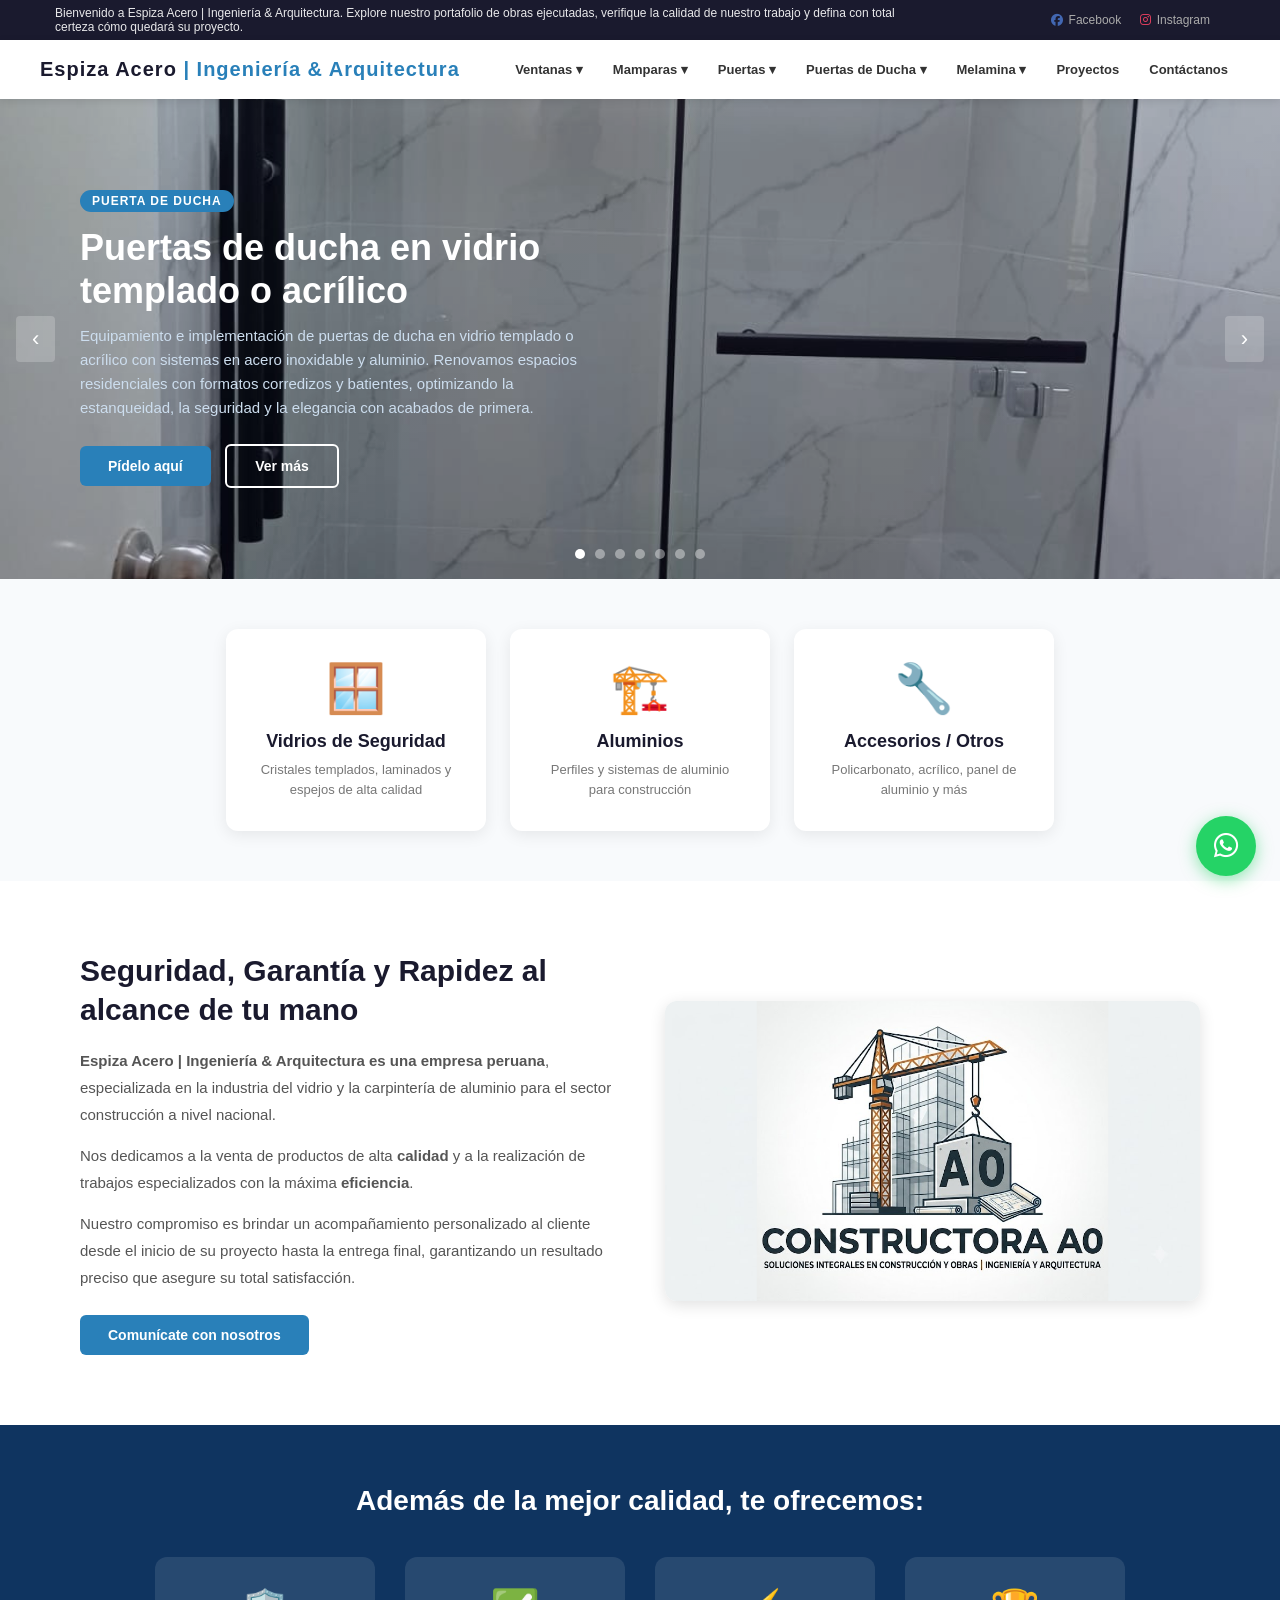
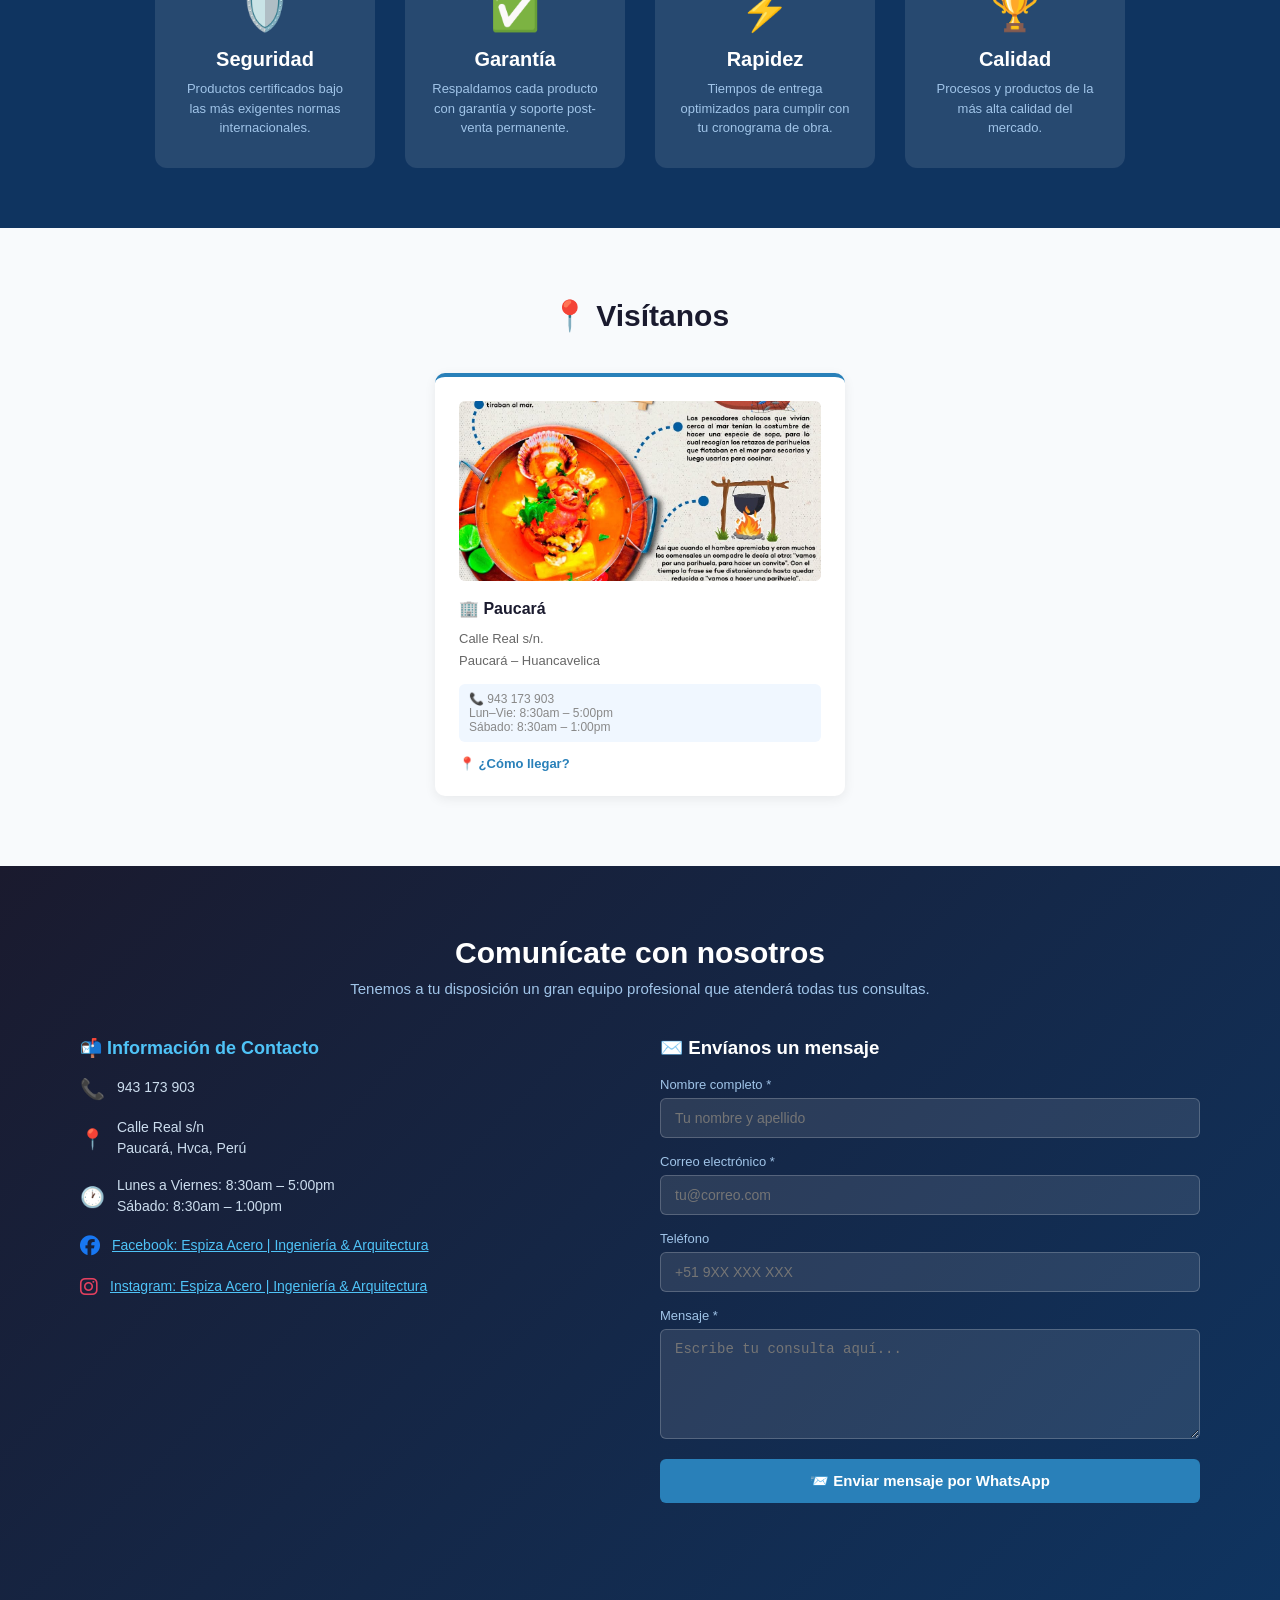
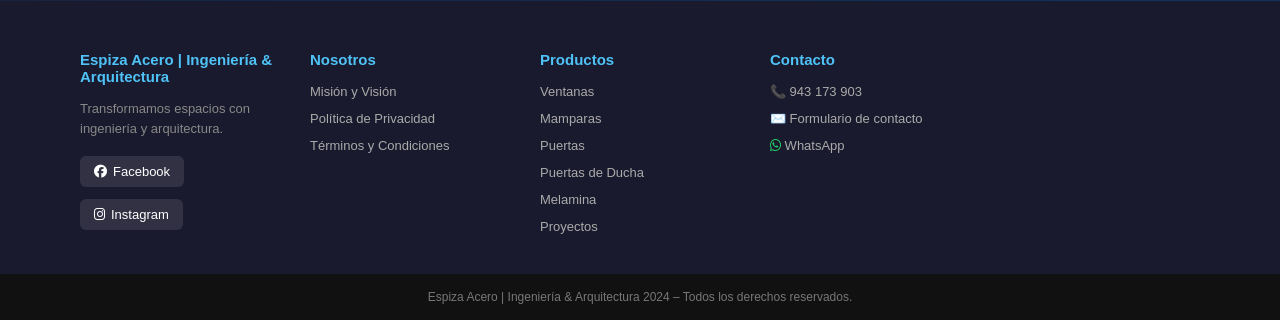
<file: index.html>
<!DOCTYPE html>
<html lang="es">
<head>
  <meta charset="UTF-8">
  <meta name="viewport" content="width=device-width, initial-scale=1.0">
  <title>Espiza Acero | Ingeniería & Arquitectura</title>
  <link rel="stylesheet" href="style.css">
  <link rel="stylesheet" href="https://cdnjs.cloudflare.com/ajax/libs/font-awesome/6.4.0/css/all.min.css">
</head>
<body>

<div class="topbar" id="topbar"></div>
<nav id="nav"></nav>

<!-- SLIDER -->
<div class="slider">
  <button class="arrow arrow-left" id="slidePrev" aria-label="Anterior">&#8249;</button>
  <button class="arrow arrow-right" id="slideNext" aria-label="Siguiente">&#8250;</button>
  <div class="slides" id="slides"></div>
  <div class="slider-btns" id="slideDots"></div>
</div>

<!-- CATEGORÍAS -->
<div class="categorias" id="categorias"></div>

<!-- SOBRE NOSOTROS -->
<section class="sobre">
  <div class="sobre-texto" id="sobreTexto"></div>
  <div class="sobre-imagen" id="sobreImagen"></div>
</section>

<!-- VALORES -->
<div class="valores">
  <h2 id="valoresTitulo"></h2>
  <div class="valores-grid" id="valores"></div>
</div>

<!-- SEDES -->
<div class="sedes" id="sedes">
  <h2 id="sedesTitulo"></h2>
  <div class="sedes-grid" id="sedesGrid"></div>
</div>

<!-- CONTACTO -->
<div id="contacto">
  <h2 id="contactoTitulo"></h2>
  <p class="sub" id="contactoSub"></p>
  <div class="contacto-grid">
    <div class="contacto-info" id="contactoInfo"></div>
    <div class="contacto-form" id="formContacto">
      <h3>✉️ Envíanos un mensaje</h3><br>
      <div class="form-group"><label for="fNombre">Nombre completo *</label><input id="fNombre" type="text" placeholder="Tu nombre y apellido"></div>
      <div class="form-group"><label for="fCorreo">Correo electrónico *</label><input id="fCorreo" type="email" placeholder="tu@correo.com"></div>
      <div class="form-group"><label for="fTel">Teléfono</label><input id="fTel" type="tel" placeholder="+51 9XX XXX XXX"></div>
      <div class="form-group"><label for="fMensaje">Mensaje *</label><textarea id="fMensaje" placeholder="Escribe tu consulta aquí..."></textarea></div>
      <button class="btn-send" id="enviar">📨 Enviar mensaje por WhatsApp</button>
      <p id="formAviso" class="form-aviso"></p>
    </div>
  </div>
</div>

<footer id="footer"></footer>
<div class="footer-bottom" id="footer-bottom"></div>
<div class="whatsapp-widget" id="whatsapp"></div>
<button class="scroll-top" id="scrollTop" aria-label="Subir">↑</button>

<script src="js/site.js"></script>
<script src="js/menu-movil.js"></script>
<script>
  const E = window.Espiza;

  Promise.all([E.iniciar('inicio'), E.cargar('data/inicio.json')]).then(([s, d]) => {

    /* ── Barra Superior: Integra tu mensaje en la franja negra ── */
    const topbar = document.getElementById('topbar');
    if (topbar) {
      const contenidoOriginal = topbar.innerHTML;
      topbar.innerHTML = `
        <div style="display: flex; justify-content: space-between; align-items: center; width: 100%; padding: 0 15px; flex-wrap: wrap; gap: 10px;">
          <span style="font-size: 12px; color: #ffffff; opacity: 0.9; max-width: 75%;">
            Bienvenido a Espiza Acero | Ingeniería & Arquitectura. Explore nuestro portafolio de obras ejecutadas, verifique la calidad de nuestro trabajo y defina con total certeza cómo quedará su proyecto.
          </span>
          <div>${contenidoOriginal}</div>
        </div>
      `;
    }

    /* ── Slider ── */
    const slides = document.getElementById('slides');
    const dots = document.getElementById('slideDots');
    slides.innerHTML = d.slides.map((x, i) => `
      <div class="slide tema-${E.esc(x.tema || 'azul')}">
        <div class="slide-bg" style="background-image:url('${E.esc(E.ruta(x.imagen))}')"></div>
        <div class="slide-content">
          ${x.etiqueta ? `<span class="slide-badge">${E.esc(x.etiqueta)}</span>` : ''}
          <h2>${E.esc(x.titulo)}</h2>
          <p>${E.esc(x.texto)}</p>
          ${x.boton ? `<a href="${E.esc(x.boton_enlace || '#contacto')}" class="btn">${E.esc(x.boton)}</a>` : ''}
          ${x.boton2 ? `<a href="${E.esc(x.boton2_enlace || '#')}" class="btn btn-outline">${E.esc(x.boton2)}</a>` : ''}
        </div>
      </div>`).join('');
    dots.innerHTML = d.slides.map((_, i) => `<button class="dot${i ? '' : ' active'}" aria-label="Diapositiva ${i + 1}"></button>`).join('');

    let actual = 0, timer;
    const total = d.slides.length;
    const puntos = dots.querySelectorAll('.dot');
    function ir(n) {
      actual = (n + total) % total;
      slides.style.transform = `translateX(-${actual * 100}%)`;
      puntos.forEach((p, i) => p.classList.toggle('active', i === actual));
    }
    function reiniciar() { clearInterval(timer); if (total > 1) timer = setInterval(() => ir(actual + 1), 5000); }
    puntos.forEach((p, i) => p.addEventListener('click', () => { ir(i); reiniciar(); }));
    document.getElementById('slidePrev').addEventListener('click', () => { ir(actual - 1); reiniciar(); });
    document.getElementById('slideNext').addEventListener('click', () => { ir(actual + 1); reiniciar(); });
    reiniciar();

    /* ── Categorías ── */
    document.getElementById('categorias').innerHTML = d.categorias.map((c) => `
      <a href="${E.esc(c.enlace || '#')}" class="cat-card">
        <div class="cat-icon">${E.esc(c.emoji)}</div>
        <h3>${E.esc(c.titulo)}</h3>
        <p>${E.esc(c.texto)}</p>
      </a>`).join('');

    /* ── Sobre nosotros ── */
    document.getElementById('sobreTexto').innerHTML = `
      <h2>${E.esc(d.sobre.titulo)}</h2>
      ${d.sobre.parrafos.map((p) => `<p>${E.fmt(p)}</p>`).join('')}
      ${d.sobre.boton ? `<a href="#contacto" class="btn" style="margin-top:10px;">${E.esc(d.sobre.boton)}</a>` : ''}`;
    const foto = E.img(d.sobre.imagen, s.nombre, 'sobre-foto');
    document.getElementById('sobreImagen').appendChild(foto);

    /* ── Valores ── */
    document.getElementById('valoresTitulo').textContent = d.valores_titulo;
    document.getElementById('valores').innerHTML = d.valores.map((v) => `
      <div class="valor"><div class="valor-icon">${E.esc(v.emoji)}</div><h3>${E.esc(v.titulo)}</h3><p>${E.esc(v.texto)}</p></div>`).join('');

    /* ── Sedes ── */
    document.getElementById('sedesTitulo').textContent = d.sedes_titulo;
    const grid = document.getElementById('sedesGrid');
    d.sedes.forEach((x) => {
      const card = document.createElement('div');
      card.className = 'sede-card';
      const f = E.img(x.foto, x.nombre, 'sede-foto');
      card.appendChild(f);
      card.insertAdjacentHTML('beforeend', `
        <h3>${E.esc(x.nombre)}</h3>
        <p>${E.fmt(x.direccion)}</p>
        <div class="horario">${E.fmt(x.detalle)}</div>
        ${x.mapa ? `<a href="${E.esc(x.mapa)}" target="_blank" rel="noopener">📍 ¿Cómo llegar?</a>` : ''}`);
      grid.appendChild(card);
    });

    /* ── Contacto ── */
    document.getElementById('contactoTitulo').textContent = d.contacto_titulo;
    document.getElementById('contactoSub').textContent = d.contacto_subtitulo;
    document.getElementById('contactoInfo').innerHTML = `
      <h3>📬 Información de Contacto</h3>
      <div class="info-item"><span class="info-icon">📞</span><p>${E.esc(s.telefono)}</p></div>
      <div class="info-item"><span class="info-icon">📍</span><p>${E.fmt(s.direccion)}</p></div>
      <div class="info-item"><span class="info-icon">🕐</span><p>${E.fmt(s.horario)}</p></div>
      <div class="info-item"><span class="info-icon"><i class="fab fa-facebook" style="color:#1877f2;"></i></span>
        <p><a href="${E.esc(s.facebook)}" style="color:#4fc3f7;" target="_blank" rel="noopener">Facebook: ${E.esc(s.nombre)} | ${E.esc(s.subtitulo)}</a></p></div>
      <div class="info-item"><span class="info-icon"><i class="fab fa-instagram" style="color:#E4405F;"></i></span>
        <p><a href="${E.esc(s.instagram)}" style="color:#4fc3f7;" target="_blank" rel="noopener">Instagram: ${E.esc(s.nombre)} | ${E.esc(s.subtitulo)}</a></p></div>`;

    // El formulario abre WhatsApp con el mensaje ya escrito
    document.getElementById('enviar').addEventListener('click', () => {
      const v = (id) => document.getElementById(id).value.trim();
      const aviso = document.getElementById('formAviso');
      if (!v('fNombre') || !v('fCorreo') || !v('fMensaje')) {
        aviso.textContent = 'Completa tu nombre, correo y mensaje.';
        return;
      }
      aviso.textContent = '';
      const texto = `Hola, soy ${v('fNombre')}.\n${v('fMensaje')}\n\nCorreo: ${v('fCorreo')}` + (v('fTel') ? `\nTeléfono: ${v('fTel')}` : '');
      window.open(E.wa(texto), '_blank', 'noopener');
    });

    /* ── Si la dirección trae #algo, ir ahí cuando ya cargó todo ── */
    if (location.hash) {
      const irAlDestino = () => {
        try {
          const destino = document.querySelector(location.hash);
          if (destino) destino.scrollIntoView();
        } catch (e) {}
      };
      setTimeout(irAlDestino, 150);
      setTimeout(irAlDestino, 700);
    }
  }).catch((e) => {
    console.error(e);
    document.getElementById('slides').innerHTML = '<div class="aviso-error">No se pudo cargar el contenido. Abre la web desde un servidor (no con doble clic en el archivo).</div>';
  });

</script>
</body>
</html>
</file>
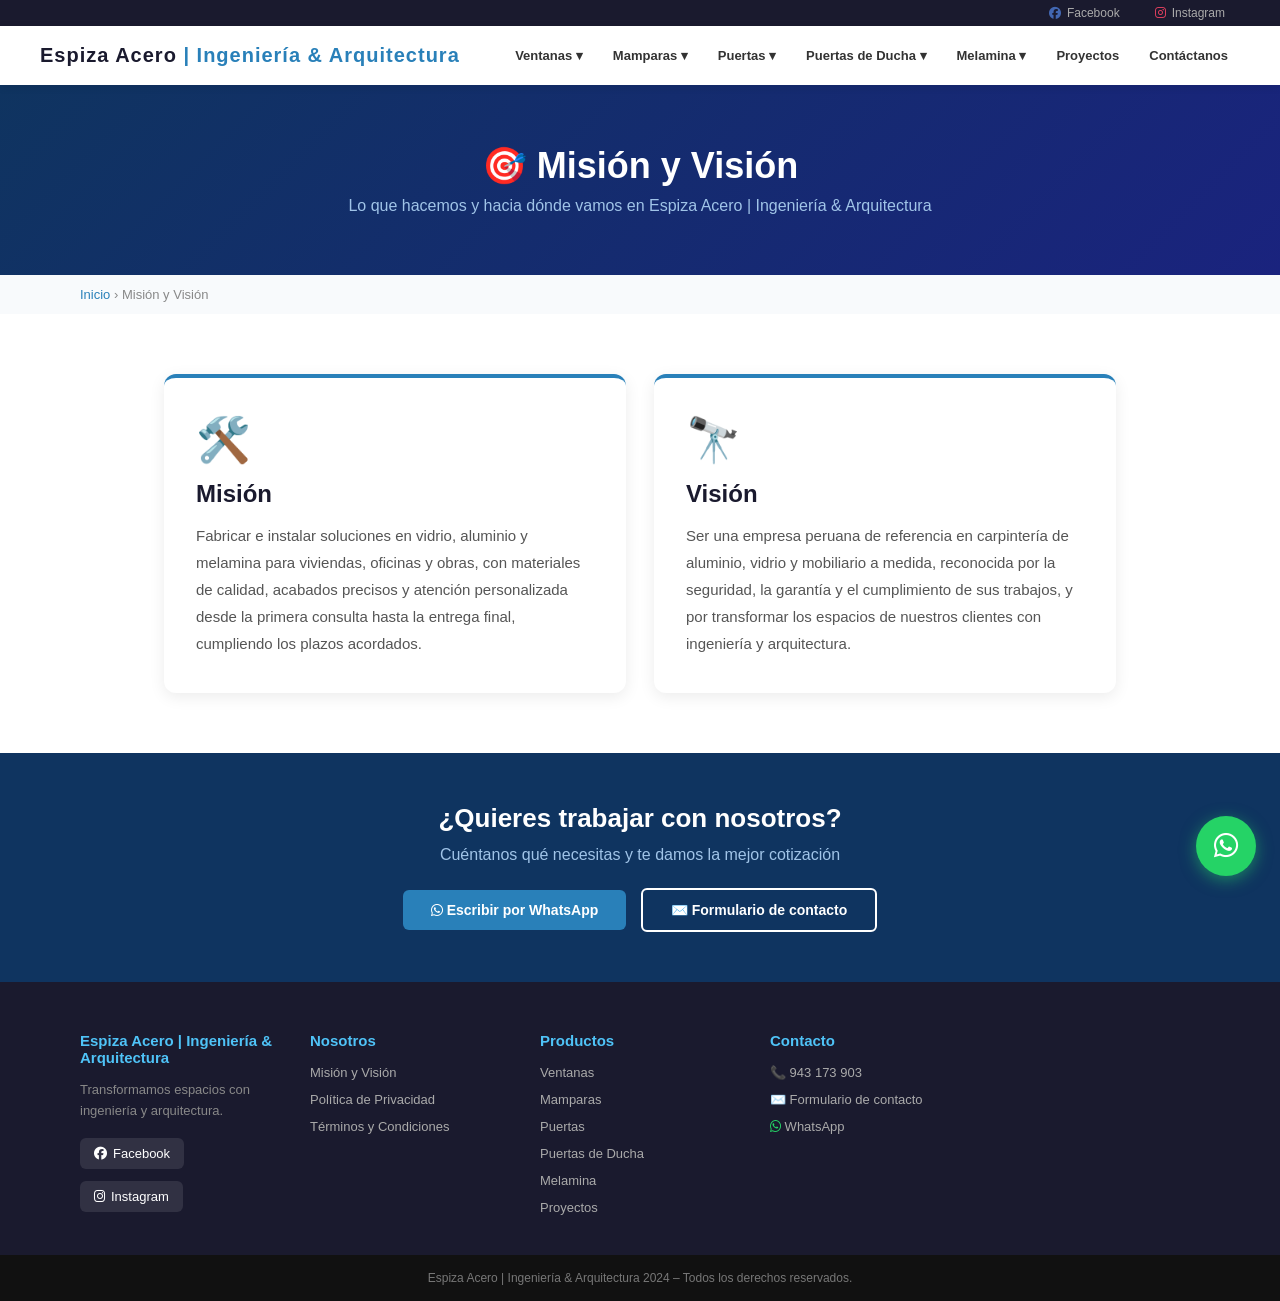
<file: mision-vision.html>
<!DOCTYPE html>
<html lang="es">
<head>
  <meta charset="UTF-8">
  <meta name="viewport" content="width=device-width, initial-scale=1.0">
  <title>Misión y Visión | Espiza Acero</title>
  <link rel="stylesheet" href="style.css">
  <link rel="stylesheet" href="https://cdnjs.cloudflare.com/ajax/libs/font-awesome/6.4.0/css/all.min.css">
  <style>
    /* Estilos propios de esta página (no tocan style.css) */
    .mv-section { max-width: 1000px; margin: 0 auto; padding: 60px 24px; }
    .mv-grid { display: flex; gap: 28px; flex-wrap: wrap; }
    .mv-card {
      flex: 1; min-width: 280px;
      background: #fff; border-radius: 12px;
      padding: 36px 32px;
      box-shadow: 0 4px 16px rgba(0,0,0,0.08);
      border-top: 4px solid #2980b9;
    }
    .mv-icon { font-size: 44px; margin-bottom: 14px; }
    .mv-card h2 { font-size: 24px; color: #1a1a2e; margin-bottom: 14px; }
    .mv-card p { font-size: 15px; color: #555; line-height: 1.8; }
    @media (max-width: 768px) {
      .mv-section { padding: 36px 16px; }
      .mv-card { padding: 28px 22px; }
    }
  </style>
</head>
<body>

<div class="topbar" id="topbar"></div>
<nav id="nav"></nav>

<div id="contenido"></div>

<footer id="footer"></footer>
<div class="footer-bottom" id="footer-bottom"></div>
<div class="whatsapp-widget" id="whatsapp"></div>
<button class="scroll-top" id="scrollTop" aria-label="Subir">↑</button>

<script src="js/site.js"></script>
<script src="js/menu-movil.js"></script>
<script>
  /* ═══════════════════════════════════════════════
     TEXTOS (edítalos aquí cuando quieras)
     ═══════════════════════════════════════════════ */
  const MISION = 'Fabricar e instalar soluciones en vidrio, aluminio y melamina para viviendas, oficinas y obras, con materiales de calidad, acabados precisos y atención personalizada desde la primera consulta hasta la entrega final, cumpliendo los plazos acordados.';
  const VISION = 'Ser una empresa peruana de referencia en carpintería de aluminio, vidrio y mobiliario a medida, reconocida por la seguridad, la garantía y el cumplimiento de sus trabajos, y por transformar los espacios de nuestros clientes con ingeniería y arquitectura.';

  const E = window.Espiza;
  const cont = document.getElementById('contenido');

  E.iniciar('mision-vision').then((s) => {
    document.title = `Misión y Visión | ${s.nombre}`;

    cont.innerHTML = `
      <div class="producto-hero tema-azul">
        <h1>🎯 Misión y Visión</h1>
        <p>Lo que hacemos y hacia dónde vamos en ${E.esc(s.nombre)} | ${E.esc(s.subtitulo)}</p>
      </div>
      <div class="breadcrumb"><a href="index.html">Inicio</a> › Misión y Visión</div>

      <div class="mv-section">
        <div class="mv-grid">
          <div class="mv-card">
            <div class="mv-icon">🛠️</div>
            <h2>Misión</h2>
            <p>${E.fmt(MISION)}</p>
          </div>
          <div class="mv-card">
            <div class="mv-icon">🔭</div>
            <h2>Visión</h2>
            <p>${E.fmt(VISION)}</p>
          </div>
        </div>
      </div>

      <div class="cta-producto">
        <h2>¿Quieres trabajar con nosotros?</h2>
        <p>Cuéntanos qué necesitas y te damos la mejor cotización</p>
        <a href="${E.esc(E.wa(s.mensaje_inicial_whatsapp))}" class="btn" target="_blank" rel="noopener"><i class="fab fa-whatsapp"></i> Escribir por WhatsApp</a>
        <a href="index.html#contacto" class="btn btn-outline" style="margin-left:10px;">✉️ Formulario de contacto</a>
      </div>`;
  }).catch((e) => {
    console.error(e);
    E.errorPagina(cont, 'No se pudo cargar la página.');
  });
</script>
</body>
</html>
</file>
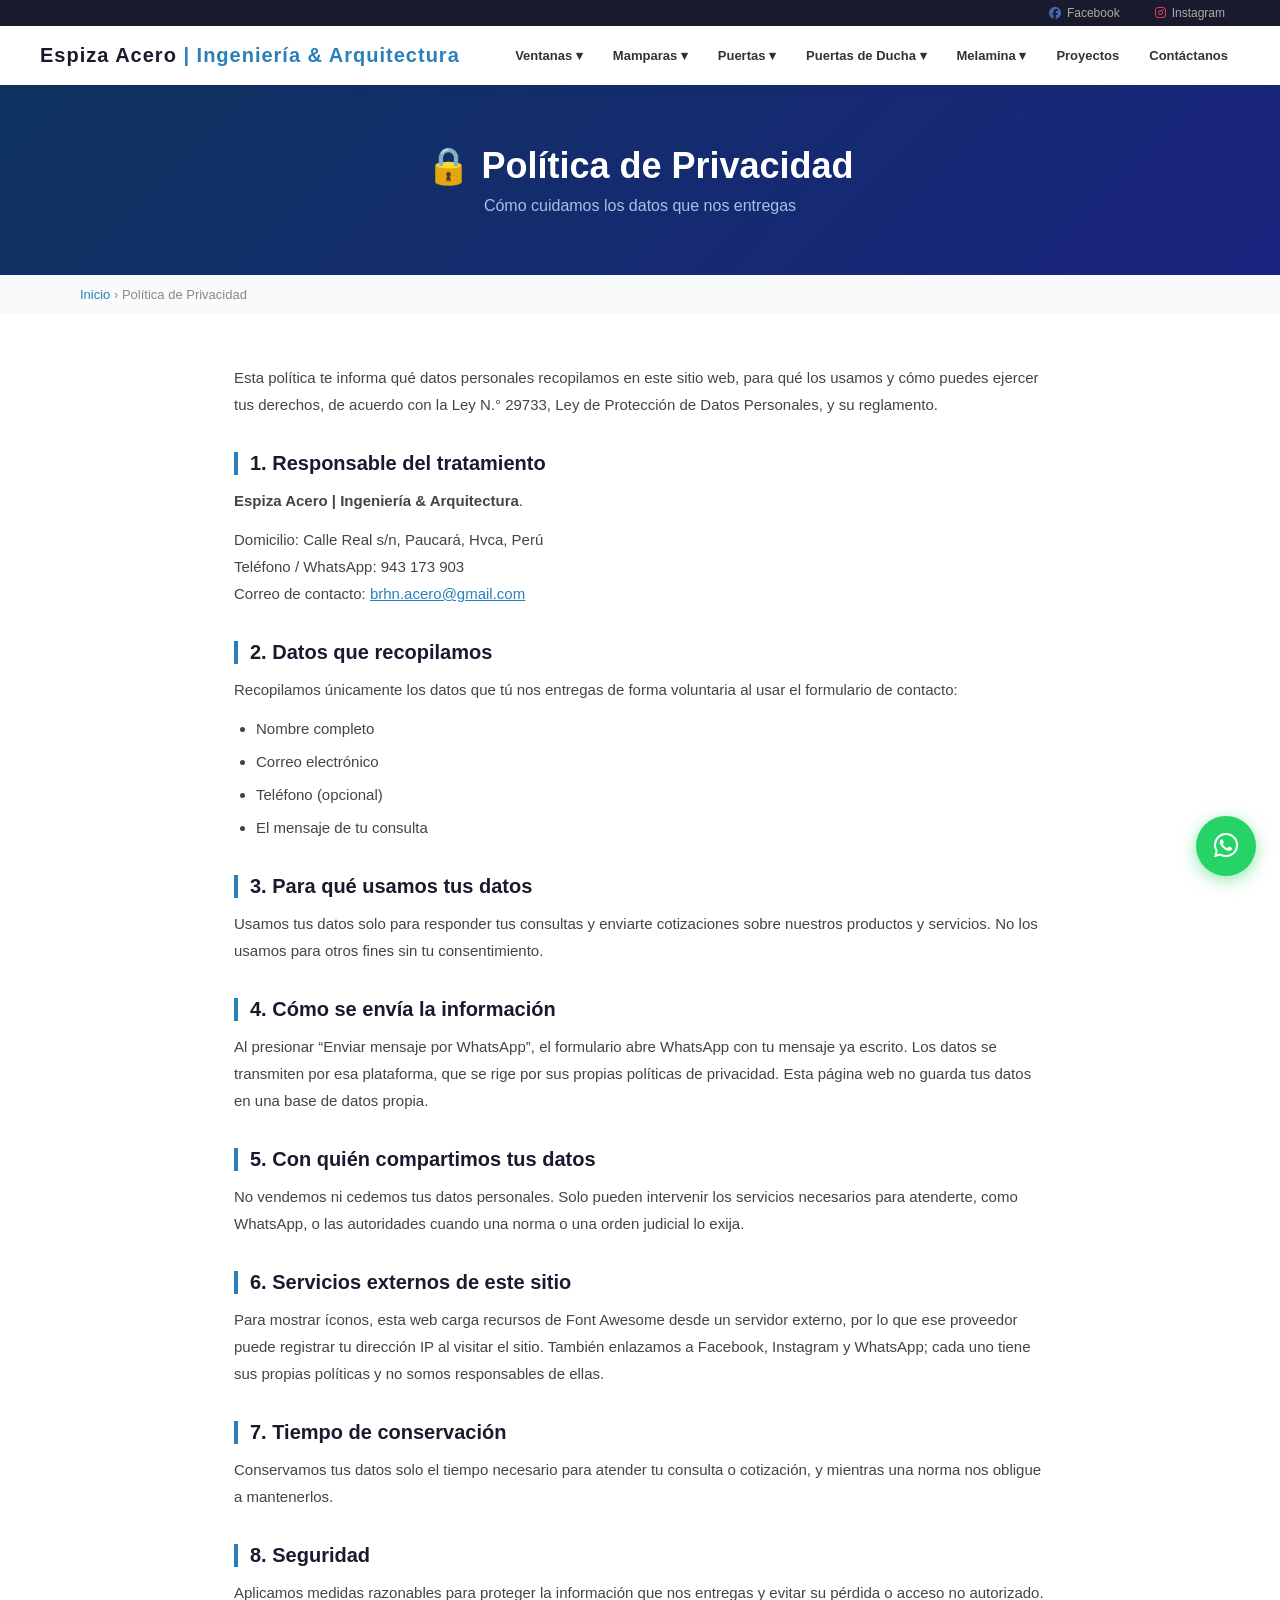
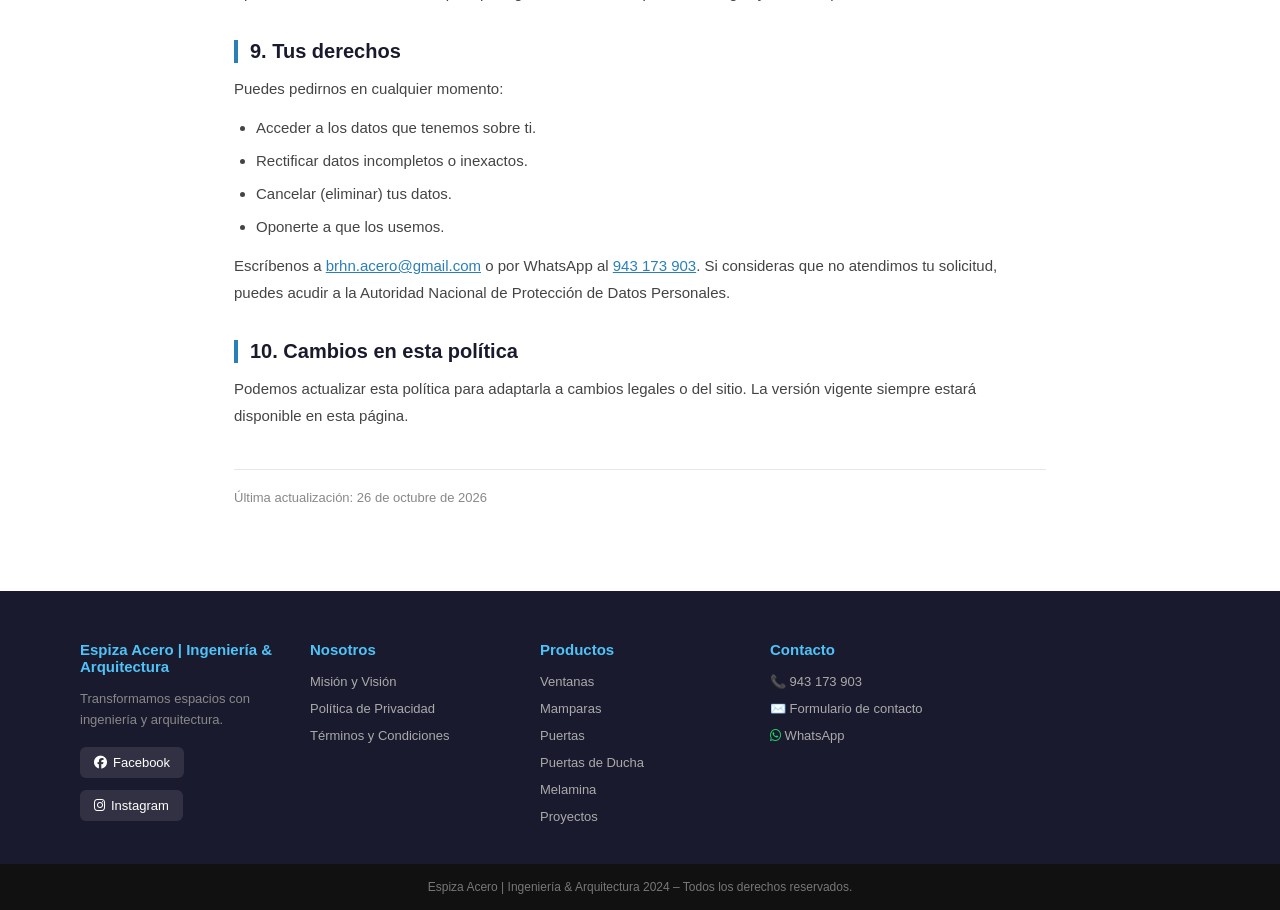
<file: privacidad.html>
<!DOCTYPE html>
<html lang="es">
<head>
  <meta charset="UTF-8">
  <meta name="viewport" content="width=device-width, initial-scale=1.0">
  <title>Política de Privacidad | Espiza Acero</title>
  <link rel="stylesheet" href="style.css">
  <link rel="stylesheet" href="https://cdnjs.cloudflare.com/ajax/libs/font-awesome/6.4.0/css/all.min.css">
  <style>
    /* Estilos propios de esta página (no tocan style.css) */
    .politica { max-width: 860px; margin: 0 auto; padding: 50px 24px 70px; color: #444; }
    .politica .intro { font-size: 15px; line-height: 1.8; margin-bottom: 30px; }
    .politica h2 {
      font-size: 20px; color: #1a1a2e; margin: 34px 0 12px;
      border-left: 4px solid #2980b9; padding-left: 12px;
    }
    .politica p, .politica li { font-size: 15px; line-height: 1.8; }
    .politica p { margin-bottom: 12px; }
    .politica ul { margin: 0 0 12px 22px; }
    .politica li { margin-bottom: 6px; }
    .politica a { color: #2980b9; }
    .politica .actualizado {
      margin-top: 40px; padding-top: 16px; border-top: 1px solid #e3e8ee;
      font-size: 13px; color: #888;
    }
    @media (max-width: 768px) {
      .politica { padding: 34px 18px 50px; }
      .politica h2 { font-size: 18px; }
    }
  </style>
</head>
<body>

<div class="topbar" id="topbar"></div>
<nav id="nav"></nav>

<div id="contenido"></div>

<footer id="footer"></footer>
<div class="footer-bottom" id="footer-bottom"></div>
<div class="whatsapp-widget" id="whatsapp"></div>
<button class="scroll-top" id="scrollTop" aria-label="Subir">↑</button>

<script src="js/site.js"></script>
<script src="js/menu-movil.js"></script>
<script>
  /* ═══════════════════════════════════════════════
     DATOS DE LA EMPRESA
     ═══════════════════════════════════════════════ */
  const RAZON_SOCIAL = '';   // Si lo dejas vacío se usa el nombre de la web. Cuando tengas el nombre legal, escríbelo aquí.
  const RUC          = '';   // Vacío = no se muestra. Cuando lo tengas, escríbelo aquí: '20123456789'
  const CORREO       = 'brhn.acero@gmail.com';
  const FECHA        = '26 de octubre de 2026';

  const E = window.Espiza;
  const cont = document.getElementById('contenido');
  const pend = (v) => v ? E.esc(v) : '<strong style="color:#c0392b;">[COMPLETAR]</strong>';
  const enlaceCorreo = (v) => v ? `<a href="mailto:${E.esc(v)}">${E.esc(v)}</a>` : pend(v);

  E.iniciar('privacidad').then((s) => {
    document.title = `Política de Privacidad | ${s.nombre}`;
    const nombreWeb = `${s.nombre} | ${s.subtitulo}`;
    const responsable = RAZON_SOCIAL
      ? `<strong>${E.esc(RAZON_SOCIAL)}</strong>, que opera bajo el nombre comercial <strong>${E.esc(nombreWeb)}</strong>`
      : `<strong>${E.esc(nombreWeb)}</strong>`;
    const datoRuc = RUC ? `, con RUC ${E.esc(RUC)}` : '';

    cont.innerHTML = `
      <div class="producto-hero tema-azul">
        <h1>🔒 Política de Privacidad</h1>
        <p>Cómo cuidamos los datos que nos entregas</p>
      </div>
      <div class="breadcrumb"><a href="index.html">Inicio</a> › Política de Privacidad</div>

      <div class="politica">
        <p class="intro">
          Esta política te informa qué datos personales recopilamos en este sitio web, para qué los usamos
          y cómo puedes ejercer tus derechos, de acuerdo con la Ley N.° 29733, Ley de Protección de Datos
          Personales, y su reglamento.
        </p>

        <h2>1. Responsable del tratamiento</h2>
        <p>
          ${responsable}${datoRuc}.
        </p>
        <p>
          Domicilio: ${E.fmt(s.direccion).replace(/<br>/g, ', ')}<br>
          Teléfono / WhatsApp: ${E.esc(s.telefono)}<br>
          Correo de contacto: ${enlaceCorreo(CORREO)}
        </p>

        <h2>2. Datos que recopilamos</h2>
        <p>Recopilamos únicamente los datos que tú nos entregas de forma voluntaria al usar el formulario de contacto:</p>
        <ul>
          <li>Nombre completo</li>
          <li>Correo electrónico</li>
          <li>Teléfono (opcional)</li>
          <li>El mensaje de tu consulta</li>
        </ul>

        <h2>3. Para qué usamos tus datos</h2>
        <p>Usamos tus datos solo para responder tus consultas y enviarte cotizaciones sobre nuestros productos y servicios. No los usamos para otros fines sin tu consentimiento.</p>

        <h2>4. Cómo se envía la información</h2>
        <p>
          Al presionar “Enviar mensaje por WhatsApp”, el formulario abre WhatsApp con tu mensaje ya escrito.
          Los datos se transmiten por esa plataforma, que se rige por sus propias políticas de privacidad.
          Esta página web no guarda tus datos en una base de datos propia.
        </p>

        <h2>5. Con quién compartimos tus datos</h2>
        <p>No vendemos ni cedemos tus datos personales. Solo pueden intervenir los servicios necesarios para atenderte, como WhatsApp, o las autoridades cuando una norma o una orden judicial lo exija.</p>

        <h2>6. Servicios externos de este sitio</h2>
        <p>
          Para mostrar íconos, esta web carga recursos de Font Awesome desde un servidor externo, por lo que
          ese proveedor puede registrar tu dirección IP al visitar el sitio. También enlazamos a Facebook,
          Instagram y WhatsApp; cada uno tiene sus propias políticas y no somos responsables de ellas.
        </p>

        <h2>7. Tiempo de conservación</h2>
        <p>Conservamos tus datos solo el tiempo necesario para atender tu consulta o cotización, y mientras una norma nos obligue a mantenerlos.</p>

        <h2>8. Seguridad</h2>
        <p>Aplicamos medidas razonables para proteger la información que nos entregas y evitar su pérdida o acceso no autorizado.</p>

        <h2>9. Tus derechos</h2>
        <p>Puedes pedirnos en cualquier momento:</p>
        <ul>
          <li>Acceder a los datos que tenemos sobre ti.</li>
          <li>Rectificar datos incompletos o inexactos.</li>
          <li>Cancelar (eliminar) tus datos.</li>
          <li>Oponerte a que los usemos.</li>
        </ul>
        <p>
          Escríbenos a ${enlaceCorreo(CORREO)} o por WhatsApp al
          <a href="${E.esc(E.wa('Hola, quiero ejercer mis derechos sobre mis datos personales'))}" target="_blank" rel="noopener">${E.esc(s.telefono)}</a>.
          Si consideras que no atendimos tu solicitud, puedes acudir a la Autoridad Nacional de Protección de Datos Personales.
        </p>

        <h2>10. Cambios en esta política</h2>
        <p>Podemos actualizar esta política para adaptarla a cambios legales o del sitio. La versión vigente siempre estará disponible en esta página.</p>

        <p class="actualizado">Última actualización: ${E.esc(FECHA)}</p>
      </div>`;
  }).catch((e) => {
    console.error(e);
    E.errorPagina(cont, 'No se pudo cargar la página.');
  });
</script>
</body>
</html>
</file>
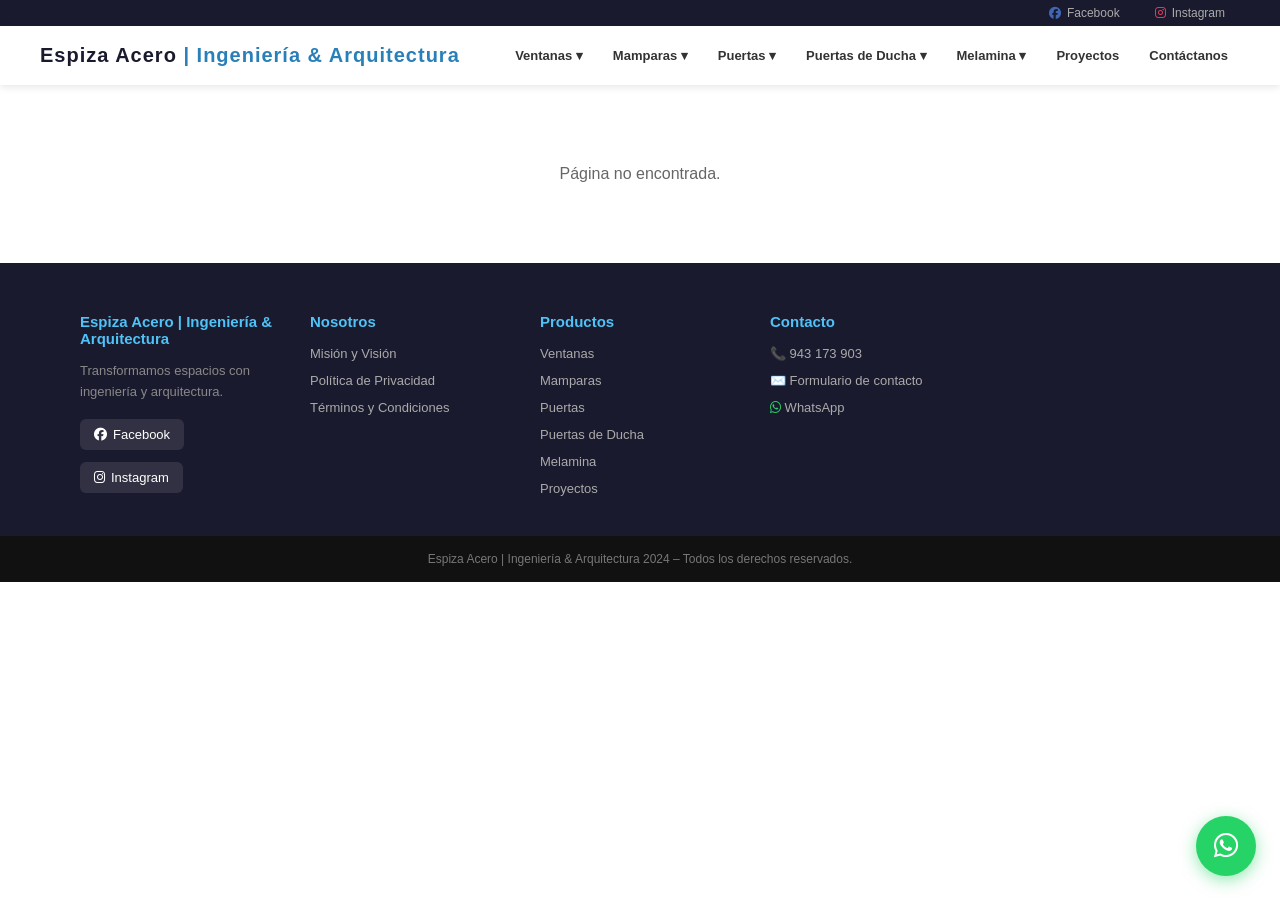
<file: producto.html>
<!DOCTYPE html>
<html lang="es">
<head>
  <meta charset="UTF-8">
  <meta name="viewport" content="width=device-width, initial-scale=1.0">
  <title>Productos | Espiza Acero</title>
  <link rel="stylesheet" href="style.css">
  <link rel="stylesheet" href="https://cdnjs.cloudflare.com/ajax/libs/font-awesome/6.4.0/css/all.min.css">
</head>
<body>

<div class="topbar" id="topbar"></div>
<nav id="nav"></nav>

<div id="contenido"></div>

<footer id="footer"></footer>
<div class="footer-bottom" id="footer-bottom"></div>
<div class="whatsapp-widget" id="whatsapp"></div>
<button class="scroll-top" id="scrollTop" aria-label="Subir">↑</button>

<script src="js/site.js"></script>
<script src="js/menu-movil.js"></script>
<script>
  const E = window.Espiza;
  const slug = new URLSearchParams(location.search).get('p') || '';
  const cont = document.getElementById('contenido');

  // Solo letras, números y guiones: evita rutas raras
  if (!/^[a-z0-9-]+$/i.test(slug)) {
    E.iniciar('').then(() => E.errorPagina(cont, 'Página no encontrada.'));
  } else {
    Promise.all([E.iniciar(slug), E.cargar('data/productos/' + slug + '.json')]).then(([s, d]) => {
      // Ubicar la página dentro del menú (para el camino de migas)
      let grupo = null, item = null;
      E.menu.menus.forEach((g) => g.items.forEach((i) => { if (i.pagina === slug) { grupo = g; item = i; } }));

      document.title = `${d.titulo} | ${s.nombre}`;
      const migas = grupo
        ? `<a href="index.html">Inicio</a> › ${E.esc(grupo.titulo)} › ${E.esc(item.nombre)}`
        : `<a href="index.html">Inicio</a> › ${E.esc(d.titulo)}`;

      cont.innerHTML = `
        <div class="producto-hero tema-${E.esc(d.tema || 'azul')}">
          <h1>${E.esc(d.emoji)} ${E.esc(d.titulo)}</h1>
          <p>${E.esc(d.frase)}</p>
        </div>
        <div class="breadcrumb">${migas}</div>
        <div class="galeria-section">
          <h2>📸 Galería</h2>
          <p class="subtitulo">Haz clic en cualquier imagen para ampliarla</p>
          <div class="galeria-grid" id="galeria"></div>
        </div>
        <div class="cta-producto">
          <h2>¿Te interesa este producto?</h2>
          <p>Contáctanos y te damos la mejor cotización</p>
          <a href="${E.esc(E.wa(d.mensaje_whatsapp))}" class="btn" target="_blank" rel="noopener"><i class="fab fa-whatsapp"></i> Cotizar por WhatsApp</a>
          <a href="index.html#formContacto" class="btn btn-outline" style="margin-left:10px;">✉️ Formulario</a>
        </div>`;

      const lista = d.fotos.map((f) => ({ src: f.foto, texto: `${f.nombre} — ${d.titulo}` }));
      const galeria = document.getElementById('galeria');
      d.fotos.forEach((f, i) => {
        const card = document.createElement('div');
        card.className = 'galeria-item';
        card.tabIndex = 0;
        card.appendChild(E.img(f.foto, `${d.titulo} - ${f.nombre}`));
        card.insertAdjacentHTML('beforeend',
          `<div class="galeria-item-info"><h4>${E.esc(f.nombre)}</h4><p>${E.esc(f.descripcion)}</p></div>`);
        const abrir = () => E.visor.abrir(lista, i);
        card.addEventListener('click', abrir);
        card.addEventListener('keydown', (e) => { if (e.key === 'Enter') abrir(); });
        galeria.appendChild(card);
      });
    }).catch((e) => {
      console.error(e);
      E.errorPagina(cont, 'No se encontró esta página de productos.');
    });
  }
</script>
</body>
</html>
</file>
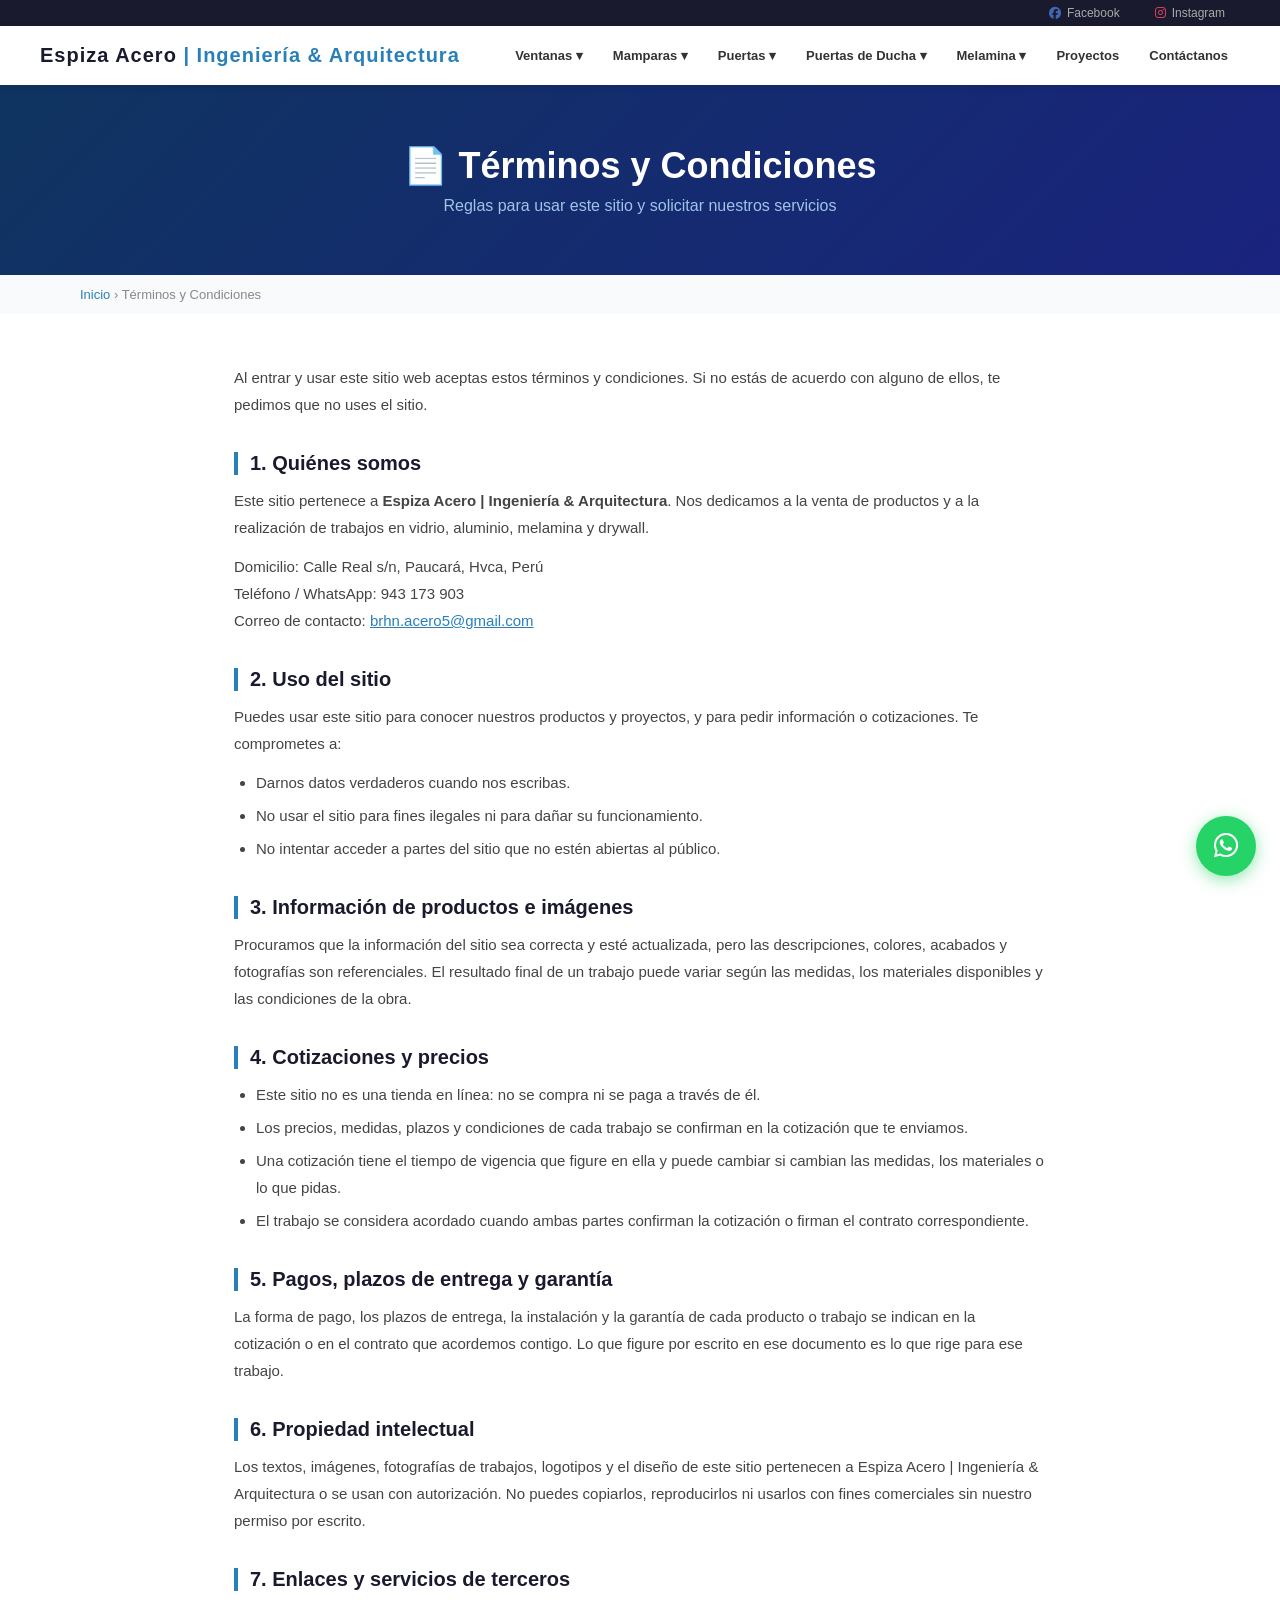
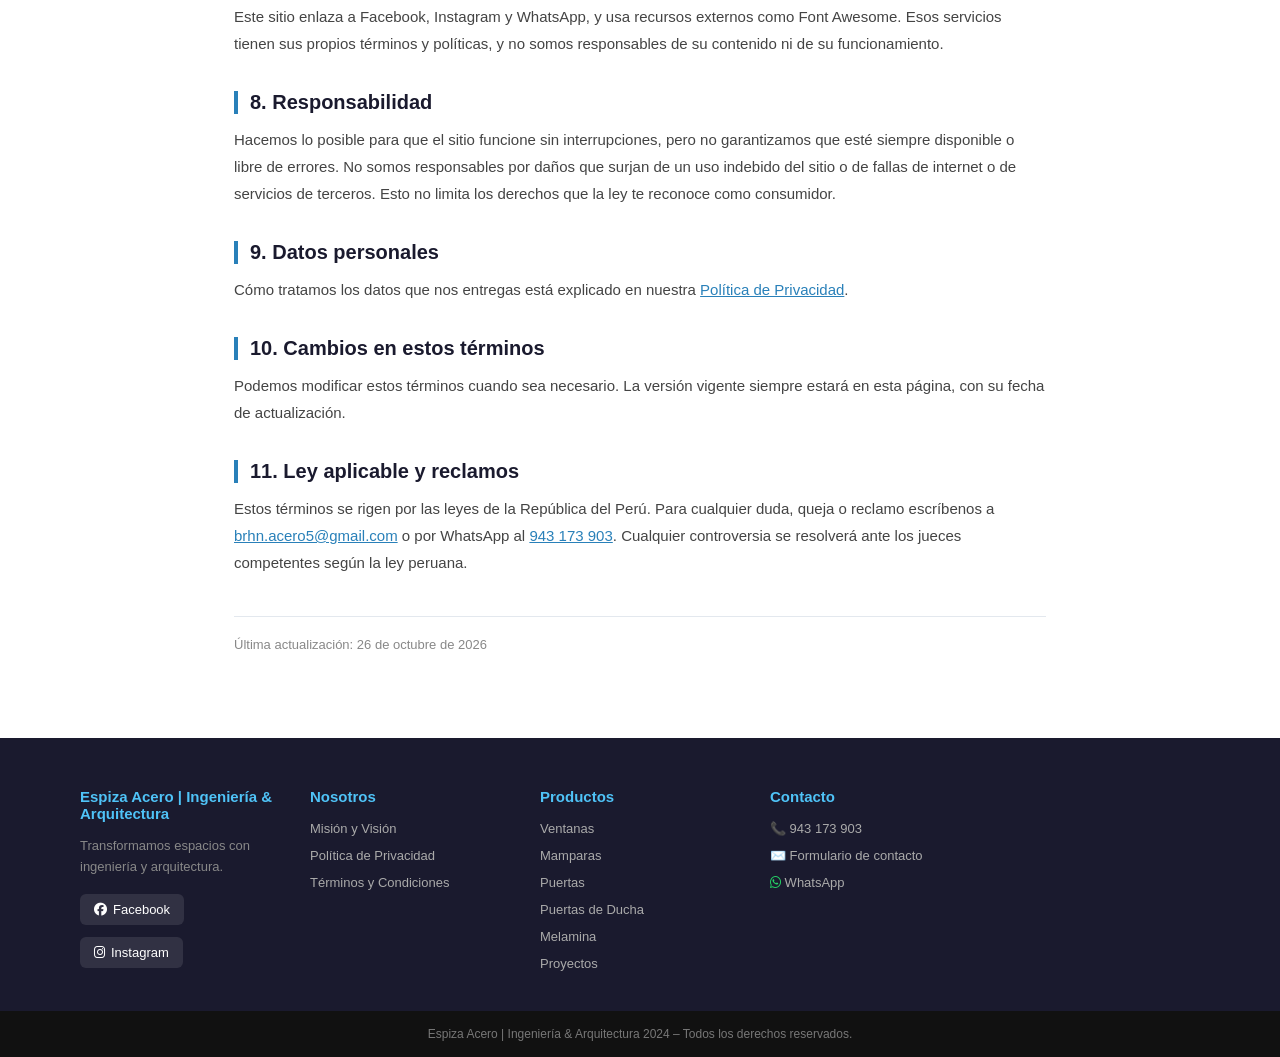
<file: terminos.html>
<!DOCTYPE html>
<html lang="es">
<head>
  <meta charset="UTF-8">
  <meta name="viewport" content="width=device-width, initial-scale=1.0">
  <title>Términos y Condiciones | Espiza Acero</title>
  <link rel="stylesheet" href="style.css">
  <link rel="stylesheet" href="https://cdnjs.cloudflare.com/ajax/libs/font-awesome/6.4.0/css/all.min.css">
  <style>
    /* Estilos propios de esta página (no tocan style.css) */
    .politica { max-width: 860px; margin: 0 auto; padding: 50px 24px 70px; color: #444; }
    .politica .intro { font-size: 15px; line-height: 1.8; margin-bottom: 30px; }
    .politica h2 {
      font-size: 20px; color: #1a1a2e; margin: 34px 0 12px;
      border-left: 4px solid #2980b9; padding-left: 12px;
    }
    .politica p, .politica li { font-size: 15px; line-height: 1.8; }
    .politica p { margin-bottom: 12px; }
    .politica ul { margin: 0 0 12px 22px; }
    .politica li { margin-bottom: 6px; }
    .politica a { color: #2980b9; }
    .politica .actualizado {
      margin-top: 40px; padding-top: 16px; border-top: 1px solid #e3e8ee;
      font-size: 13px; color: #888;
    }
    @media (max-width: 768px) {
      .politica { padding: 34px 18px 50px; }
      .politica h2 { font-size: 18px; }
    }
  </style>
</head>
<body>

<div class="topbar" id="topbar"></div>
<nav id="nav"></nav>

<div id="contenido"></div>

<footer id="footer"></footer>
<div class="footer-bottom" id="footer-bottom"></div>
<div class="whatsapp-widget" id="whatsapp"></div>
<button class="scroll-top" id="scrollTop" aria-label="Subir">↑</button>

<script src="js/site.js"></script>
<script src="js/menu-movil.js"></script>
<script>
  /* ═══════════════════════════════════════════════
     DATOS DE LA EMPRESA (los mismos de privacidad.html)
     ═══════════════════════════════════════════════ */
  const RAZON_SOCIAL = '';   // Vacío = se usa el nombre de la web. Cuando tengas el nombre legal, escríbelo aquí.
  const RUC          = '';   // Vacío = no se muestra. Cuando lo tengas: '20123456789'
  const CORREO       = 'brhn.acero5@gmail.com';
  const FECHA        = '26 de octubre de 2026';

  const E = window.Espiza;
  const cont = document.getElementById('contenido');
  const pend = (v) => v ? E.esc(v) : '<strong style="color:#c0392b;">[COMPLETAR]</strong>';
  const enlaceCorreo = (v) => v ? `<a href="mailto:${E.esc(v)}">${E.esc(v)}</a>` : pend(v);

  E.iniciar('terminos').then((s) => {
    document.title = `Términos y Condiciones | ${s.nombre}`;
    const nombreWeb = `${s.nombre} | ${s.subtitulo}`;
    const responsable = RAZON_SOCIAL
      ? `<strong>${E.esc(RAZON_SOCIAL)}</strong>, que opera bajo el nombre comercial <strong>${E.esc(nombreWeb)}</strong>`
      : `<strong>${E.esc(nombreWeb)}</strong>`;
    const datoRuc = RUC ? `, con RUC ${E.esc(RUC)}` : '';

    cont.innerHTML = `
      <div class="producto-hero tema-azul">
        <h1>📄 Términos y Condiciones</h1>
        <p>Reglas para usar este sitio y solicitar nuestros servicios</p>
      </div>
      <div class="breadcrumb"><a href="index.html">Inicio</a> › Términos y Condiciones</div>

      <div class="politica">
        <p class="intro">
          Al entrar y usar este sitio web aceptas estos términos y condiciones. Si no estás de acuerdo con
          alguno de ellos, te pedimos que no uses el sitio.
        </p>

        <h2>1. Quiénes somos</h2>
        <p>
          Este sitio pertenece a ${responsable}${datoRuc}. Nos dedicamos a la venta de productos y a la
          realización de trabajos en vidrio, aluminio, melamina y drywall.
        </p>
        <p>
          Domicilio: ${E.fmt(s.direccion).replace(/<br>/g, ', ')}<br>
          Teléfono / WhatsApp: ${E.esc(s.telefono)}<br>
          Correo de contacto: ${enlaceCorreo(CORREO)}
        </p>

        <h2>2. Uso del sitio</h2>
        <p>Puedes usar este sitio para conocer nuestros productos y proyectos, y para pedir información o cotizaciones. Te comprometes a:</p>
        <ul>
          <li>Darnos datos verdaderos cuando nos escribas.</li>
          <li>No usar el sitio para fines ilegales ni para dañar su funcionamiento.</li>
          <li>No intentar acceder a partes del sitio que no estén abiertas al público.</li>
        </ul>

        <h2>3. Información de productos e imágenes</h2>
        <p>
          Procuramos que la información del sitio sea correcta y esté actualizada, pero las descripciones,
          colores, acabados y fotografías son referenciales. El resultado final de un trabajo puede variar
          según las medidas, los materiales disponibles y las condiciones de la obra.
        </p>

        <h2>4. Cotizaciones y precios</h2>
        <ul>
          <li>Este sitio no es una tienda en línea: no se compra ni se paga a través de él.</li>
          <li>Los precios, medidas, plazos y condiciones de cada trabajo se confirman en la cotización que te enviamos.</li>
          <li>Una cotización tiene el tiempo de vigencia que figure en ella y puede cambiar si cambian las medidas, los materiales o lo que pidas.</li>
          <li>El trabajo se considera acordado cuando ambas partes confirman la cotización o firman el contrato correspondiente.</li>
        </ul>

        <h2>5. Pagos, plazos de entrega y garantía</h2>
        <p>
          La forma de pago, los plazos de entrega, la instalación y la garantía de cada producto o trabajo
          se indican en la cotización o en el contrato que acordemos contigo. Lo que figure por escrito en
          ese documento es lo que rige para ese trabajo.
        </p>

        <h2>6. Propiedad intelectual</h2>
        <p>
          Los textos, imágenes, fotografías de trabajos, logotipos y el diseño de este sitio pertenecen a
          ${E.esc(nombreWeb)} o se usan con autorización. No puedes copiarlos, reproducirlos ni usarlos con
          fines comerciales sin nuestro permiso por escrito.
        </p>

        <h2>7. Enlaces y servicios de terceros</h2>
        <p>
          Este sitio enlaza a Facebook, Instagram y WhatsApp, y usa recursos externos como Font Awesome.
          Esos servicios tienen sus propios términos y políticas, y no somos responsables de su contenido
          ni de su funcionamiento.
        </p>

        <h2>8. Responsabilidad</h2>
        <p>
          Hacemos lo posible para que el sitio funcione sin interrupciones, pero no garantizamos que esté
          siempre disponible o libre de errores. No somos responsables por daños que surjan de un uso
          indebido del sitio o de fallas de internet o de servicios de terceros. Esto no limita los derechos
          que la ley te reconoce como consumidor.
        </p>

        <h2>9. Datos personales</h2>
        <p>
          Cómo tratamos los datos que nos entregas está explicado en nuestra
          <a href="privacidad.html">Política de Privacidad</a>.
        </p>

        <h2>10. Cambios en estos términos</h2>
        <p>
          Podemos modificar estos términos cuando sea necesario. La versión vigente siempre estará en esta
          página, con su fecha de actualización.
        </p>

        <h2>11. Ley aplicable y reclamos</h2>
        <p>
          Estos términos se rigen por las leyes de la República del Perú. Para cualquier duda, queja o
          reclamo escríbenos a ${enlaceCorreo(CORREO)} o por WhatsApp al
          <a href="${E.esc(E.wa('Hola, quiero hacer una consulta sobre los términos y condiciones'))}" target="_blank" rel="noopener">${E.esc(s.telefono)}</a>.
          Cualquier controversia se resolverá ante los jueces competentes según la ley peruana.
        </p>

        <p class="actualizado">Última actualización: ${E.esc(FECHA)}</p>
      </div>`;
  }).catch((e) => {
    console.error(e);
    E.errorPagina(cont, 'No se pudo cargar la página.');
  });
</script>
</body>
</html>
</file>
<file: style.css>
/* ══════════════════════════════════════════
   ESPIZA ACERO | Ingeniería & Arquitectura
   style.css
══════════════════════════════════════════ */

/* ── RESET & BASE ── */
* { margin: 0; padding: 0; box-sizing: border-box; }
html { scroll-behavior: smooth; }
body { font-family: 'Segoe UI', Arial, sans-serif; color: #333; }

/* ── TOPBAR ── */
.topbar {
  background: #1a1a2e;
  color: #aaa;
  font-size: 12px;
  padding: 6px 40px;
  display: flex;
  justify-content: flex-end;
  gap: 20px;
  flex-wrap: wrap;
}
.topbar a {
  color: #aaa;
  text-decoration: none;
  display: flex;
  align-items: center;
  gap: 6px;
}
.topbar a:hover { color: #4fc3f7; }
.topbar .fab.fa-facebook { color: #4267B2; }
.topbar .fab.fa-instagram { color: #E4405F; }

/* ── NAVEGACIÓN ── */
nav {
  background: #fff;
  padding: 14px 40px;
  display: flex;
  align-items: center;
  justify-content: space-between;
  flex-wrap: wrap;
  gap: 10px;
  box-shadow: 0 2px 8px rgba(0,0,0,0.1);
  position: sticky;
  top: 0;
  z-index: 100;
}
.logo {
  font-size: 20px;
  font-weight: bold;
  color: #1a1a2e;
  letter-spacing: 1px;
}
.logo span { color: #2980b9; }

/* Logo como imagen */
.logo-img {
  height: 48px;
  width: auto;
  object-fit: contain;
}

/* ── MENÚ ── */
.nav-links { display: flex; flex-wrap: wrap; gap: 6px; list-style: none; }
.nav-links > li { position: relative; }
.nav-links > li > a {
  color: #333;
  text-decoration: none;
  font-size: 13px;
  padding: 8px 12px;
  display: block;
  border-radius: 4px;
  transition: background .2s, color .2s;
  font-weight: 600;
}
.nav-links > li > a:hover,
.nav-links > li > a.active { background: #2980b9; color: #fff; }

/* ── DROPDOWN BÁSICO ── */
.dropdown {
  display: none;
  position: absolute;
  top: 100%;
  left: 0;
  background: #fff;
  min-width: 200px;
  box-shadow: 0 4px 12px rgba(0,0,0,0.15);
  border-radius: 6px;
  overflow: hidden;
  z-index: 200;
}
.nav-links > li:hover .dropdown { display: block; }
.dropdown a {
  display: flex;
  align-items: center;
  gap: 10px;
  padding: 10px 16px;
  color: #333;
  text-decoration: none;
  font-size: 13px;
  border-bottom: 1px solid #f0f0f0;
  transition: background .2s;
}
.dropdown a:hover { background: #eaf4fb; color: #2980b9; }

/* ── DROPDOWN CON IMÁGENES ── */
.dropdown-img {
  min-width: 240px;
}
.dropdown-img a {
  padding: 8px 14px;
  gap: 12px;
}

/* Miniatura en el dropdown */
.dropdown-thumb {
  width: 60px;
  height: 45px;
  object-fit: cover;
  border-radius: 4px;
  border: 1px solid #e0e0e0;
  flex-shrink: 0;
}
.dropdown-img a span {
  font-size: 13px;
  font-weight: 500;
}

/* ── SLIDER ── */
.slider { position: relative; overflow: hidden; height: 480px; background: #0f3460; }
.slides { display: flex; transition: transform .6s ease; height: 100%; }
.slide {
  min-width: 100%;
  height: 100%;
  display: flex;
  align-items: center;
  padding: 0 80px;
  position: relative;
  overflow: hidden;
}
.slide-bg {
  position: absolute;
  inset: 0;
  background-size: cover;
  background-position: center;
  opacity: .35;
}
.slide-content { position: relative; z-index: 2; max-width: 500px; color: #fff; }
.slide-badge {
  background: #2980b9;
  color: #fff;
  font-size: 12px;
  font-weight: bold;
  padding: 4px 12px;
  border-radius: 20px;
  display: inline-block;
  margin-bottom: 14px;
  letter-spacing: 1px;
  text-transform: uppercase;
}
.slide-content h2 { font-size: 36px; line-height: 1.2; margin-bottom: 12px; }
.slide-content p { font-size: 15px; color: #cde; margin-bottom: 24px; line-height: 1.6; }

/* Botones slider */
.btn {
  display: inline-block;
  padding: 12px 28px;
  background: #2980b9;
  color: #fff;
  text-decoration: none;
  border-radius: 6px;
  font-weight: bold;
  font-size: 14px;
  transition: background .2s, transform .1s;
}
.btn:hover { background: #1a6fa3; transform: translateY(-1px); }
.btn-outline { background: transparent; border: 2px solid #fff; margin-left: 10px; }
.btn-outline:hover { background: #fff; color: #0f3460; }

/* Puntos y flechas */
.slider-btns {
  position: absolute;
  bottom: 20px;
  left: 50%;
  transform: translateX(-50%);
  display: flex;
  gap: 10px;
  z-index: 10;
}
.dot {
  width: 10px; height: 10px;
  border-radius: 50%;
  background: rgba(255,255,255,.4);
  cursor: pointer;
  transition: background .3s;
  border: none;
}
.dot.active { background: #fff; }
.arrow {
  position: absolute;
  top: 50%;
  transform: translateY(-50%);
  background: rgba(255,255,255,.2);
  border: none;
  color: #fff;
  font-size: 22px;
  padding: 10px 16px;
  cursor: pointer;
  z-index: 10;
  border-radius: 4px;
  transition: background .2s;
}
.arrow:hover { background: rgba(255,255,255,.4); }
.arrow-left { left: 16px; }
.arrow-right { right: 16px; }

/* ── CATEGORÍAS ── */
.categorias {
  display: flex;
  justify-content: center;
  gap: 24px;
  padding: 50px 40px;
  flex-wrap: wrap;
  background: #f8fafc;
}
.cat-card {
  background: #fff;
  border-radius: 12px;
  padding: 32px 28px;
  text-align: center;
  box-shadow: 0 4px 16px rgba(0,0,0,0.08);
  cursor: pointer;
  transition: transform .2s, box-shadow .2s;
  flex: 1;
  min-width: 200px;
  max-width: 260px;
  text-decoration: none;
  color: #333;
}
.cat-card:hover { transform: translateY(-6px); box-shadow: 0 8px 24px rgba(41,128,185,.18); }
.cat-icon { font-size: 48px; margin-bottom: 14px; }
.cat-card h3 { font-size: 18px; color: #1a1a2e; margin-bottom: 8px; }
.cat-card p { font-size: 13px; color: #777; line-height: 1.5; }

/* ── SOBRE NOSOTROS ── */
.sobre {
  display: flex;
  gap: 50px;
  align-items: center;
  padding: 70px 80px;
  flex-wrap: wrap;
  background: #fff;
}
.sobre-texto { flex: 1; min-width: 280px; }
.sobre-texto h2 { font-size: 30px; color: #1a1a2e; margin-bottom: 18px; line-height: 1.3; }
.sobre-texto p { font-size: 15px; color: #555; line-height: 1.8; margin-bottom: 14px; }
.sobre-imagen { flex: 1; min-width: 280px; }

/* Foto de empresa real */
.sobre-foto {
  width: 100%;
  height: 300px;
  object-fit: cover;
  border-radius: 12px;
  box-shadow: 0 4px 16px rgba(0,0,0,0.12);
}

/* Placeholder si no hay foto */
.img-placeholder {
  width: 100%;
  height: 300px;
  background: linear-gradient(135deg, #1a1a2e, #2980b9);
  border-radius: 12px;
  display: flex;
  align-items: center;
  justify-content: center;
  color: #fff;
  font-size: 16px;
  font-style: italic;
}

/* ── VALORES ── */
.valores { background: #0f3460; color: #fff; padding: 60px 80px; text-align: center; }
.valores h2 { font-size: 28px; margin-bottom: 40px; }
.valores-grid { display: flex; justify-content: center; gap: 30px; flex-wrap: wrap; }
.valor {
  background: rgba(255,255,255,.1);
  border-radius: 12px;
  padding: 30px 24px;
  flex: 1;
  min-width: 180px;
  max-width: 220px;
}
.valor-icon { font-size: 40px; margin-bottom: 14px; }
.valor h3 { font-size: 20px; margin-bottom: 8px; }
.valor p { font-size: 13px; color: #a0c4e8; line-height: 1.5; }

/* ── SEDES ── */
.sedes { padding: 70px 80px; background: #f8fafc; }
.sedes h2 { text-align: center; font-size: 30px; color: #1a1a2e; margin-bottom: 40px; }
.sedes-grid { display: grid; grid-template-columns: repeat(auto-fill, minmax(260px, 1fr)); gap: 20px; }
.sede-card {
  background: #fff;
  border-radius: 10px;
  padding: 24px;
  box-shadow: 0 3px 12px rgba(0,0,0,.07);
  border-top: 4px solid #2980b9;
}

/* Foto de sede */
.sede-foto {
  width: 100%;
  height: 180px;
  object-fit: cover;
  border-radius: 6px;
  margin-bottom: 14px;
}

.sede-card h3 { color: #1a1a2e; font-size: 16px; margin-bottom: 10px; }
.sede-card p { font-size: 13px; color: #666; line-height: 1.7; margin-bottom: 12px; }
.sede-card .horario {
  font-size: 12px;
  color: #888;
  background: #f0f7ff;
  padding: 8px 10px;
  border-radius: 6px;
  margin-bottom: 12px;
}
.sede-card a { color: #2980b9; font-size: 13px; text-decoration: none; font-weight: bold; }
.sede-card a:hover { text-decoration: underline; }

/* ── CONTACTO ── */
#contacto {
  padding: 70px 80px;
  background: linear-gradient(135deg, #1a1a2e, #0f3460);
  color: #fff;
}
#contacto h2 { font-size: 30px; text-align: center; margin-bottom: 10px; }
#contacto .sub { text-align: center; color: #a0c4e8; margin-bottom: 40px; font-size: 15px; }
.contacto-grid { display: flex; gap: 40px; flex-wrap: wrap; }
.contacto-info { flex: 1; min-width: 260px; }
.contacto-info h3 { font-size: 18px; margin-bottom: 16px; color: #4fc3f7; }
.info-item { display: flex; gap: 12px; margin-bottom: 16px; align-items: flex-start; }
.info-icon { font-size: 20px; margin-top: 2px; }
.info-item p { font-size: 14px; color: #cde; line-height: 1.5; }
.contacto-form { flex: 1; min-width: 280px; }
.form-group { margin-bottom: 16px; }
.form-group label { display: block; font-size: 13px; color: #a0c4e8; margin-bottom: 6px; }
.form-group input,
.form-group textarea,
.form-group select {
  width: 100%;
  padding: 11px 14px;
  background: rgba(255,255,255,.1);
  border: 1px solid rgba(255,255,255,.2);
  border-radius: 6px;
  color: #fff;
  font-size: 14px;
  outline: none;
  transition: border .2s;
}
.form-group input:focus,
.form-group textarea:focus { border-color: #4fc3f7; }
.form-group textarea { height: 110px; resize: vertical; }
.btn-send {
  width: 100%;
  padding: 13px;
  background: #2980b9;
  color: #fff;
  border: none;
  border-radius: 6px;
  font-size: 15px;
  font-weight: bold;
  cursor: pointer;
  transition: background .2s;
}
.btn-send:hover { background: #1a6fa3; }

/* ── FOOTER ── */
footer {
  background: #1a1a2e;
  color: #ccc;
  padding: 50px 80px 30px;
  display: grid;
  grid-template-columns: repeat(auto-fill, minmax(180px, 1fr));
  gap: 30px;
}
footer h4 { color: #4fc3f7; margin-bottom: 14px; font-size: 15px; }
footer ul { list-style: none; }
footer ul li { margin-bottom: 9px; }
footer ul li a { color: #aaa; text-decoration: none; font-size: 13px; transition: color .2s; }
footer ul li a:hover { color: #4fc3f7; }
.footer-social { display: flex; gap: 12px; margin-top: 10px; flex-wrap: wrap; }
.social-btn {
  background: rgba(255,255,255,.1);
  color: #fff;
  padding: 8px 14px;
  border-radius: 6px;
  text-decoration: none;
  font-size: 13px;
  transition: background .2s;
  display: flex;
  align-items: center;
  gap: 6px;
}
.social-btn:hover { background: #2980b9; }
.footer-bottom {
  background: #111;
  color: #777;
  text-align: center;
  padding: 16px;
  font-size: 12px;
}

/* ── WHATSAPP WIDGET ── */
.whatsapp-widget {
  position: fixed;
  bottom: 24px;
  right: 24px;
  z-index: 9999;
}
.wa-popup {
  display: none;
  background: #fff;
  border-radius: 16px;
  box-shadow: 0 8px 32px rgba(0,0,0,.22);
  width: 300px;
  overflow: hidden;
  margin-bottom: 14px;
  animation: fadeUp .3s ease;
}
.wa-popup.open { display: block; }
@keyframes fadeUp {
  from { opacity: 0; transform: translateY(20px); }
  to   { opacity: 1; transform: translateY(0); }
}
.wa-header {
  background: #25d366;
  padding: 16px 18px;
  display: flex;
  align-items: center;
  justify-content: space-between;
}
.wa-header-left { display: flex; align-items: center; gap: 10px; }
.wa-logo-icon {
  width: 36px; height: 36px;
  background: #fff;
  border-radius: 50%;
  display: flex;
  align-items: center;
  justify-content: center;
}
.wa-header h4 { color: #fff; font-size: 16px; margin: 0; font-weight: 700; }
.wa-close {
  background: rgba(0,0,0,.15);
  border: none;
  color: #fff;
  border-radius: 50%;
  width: 28px; height: 28px;
  cursor: pointer;
  font-size: 16px;
  display: flex;
  align-items: center;
  justify-content: center;
  transition: background .2s;
}
.wa-close:hover { background: rgba(0,0,0,.3); }
.wa-body { padding: 18px 16px 14px; }
.wa-bubble {
  background: #f0f0f0;
  border-radius: 12px 12px 12px 0;
  padding: 14px 16px;
  font-size: 15px;
  color: #333;
  line-height: 1.5;
  box-shadow: 0 1px 4px rgba(0,0,0,.08);
}
.wa-btn-chat {
  display: flex;
  align-items: center;
  justify-content: center;
  gap: 10px;
  background: #25d366;
  color: #fff;
  margin: 14px 16px 16px;
  padding: 13px;
  border-radius: 30px;
  text-decoration: none;
  font-weight: 700;
  font-size: 15px;
  transition: background .2s, transform .1s;
  box-shadow: 0 3px 10px rgba(37,211,102,.4);
}
.wa-btn-chat:hover { background: #1ebe5d; transform: scale(1.02); }
.wa-float {
  width: 60px; height: 60px;
  border-radius: 50%;
  background: #25d366;
  display: flex;
  align-items: center;
  justify-content: center;
  cursor: pointer;
  border: none;
  box-shadow: 0 4px 16px rgba(37,211,102,.5);
  transition: transform .2s, box-shadow .2s;
  margin-left: auto;
}
.wa-float:hover { transform: scale(1.1); box-shadow: 0 6px 20px rgba(37,211,102,.6); }

/* ── SCROLL TOP ── */
.scroll-top {
  position: fixed;
  bottom: 90px;
  right: 24px;
  background: #2980b9;
  color: #fff;
  border: none;
  border-radius: 50%;
  width: 42px; height: 42px;
  font-size: 18px;
  cursor: pointer;
  box-shadow: 0 3px 8px rgba(0,0,0,.2);
  display: none !important;
  z-index: 999;
}

/* ── RESPONSIVE ── */
@media (max-width: 768px) {
  nav { padding: 12px 20px; }
  .slide { padding: 0 30px; }
  .slide-content h2 { font-size: 24px; }
  .sobre, .sedes, #contacto { padding: 40px 20px; }
  footer { padding: 40px 20px 20px; }
  .dropdown-img { min-width: 200px; }
  .dropdown-thumb { width: 50px; height: 38px; }
}

/* ══════════════════════════════════════════
   AÑADIDOS PARA LA VERSIÓN EDITABLE
══════════════════════════════════════════ */

/* ── Fondos de los slides (se elige "tema" en el panel) ── */
.slide.tema-azul   { background: linear-gradient(135deg,#0f3460,#1a237e); }
.slide.tema-verde  { background: linear-gradient(135deg,#1b5e20,#0f3460); }
.slide.tema-morado { background: linear-gradient(135deg,#4a148c,#0f3460); }
.slide.tema-rojo   { background: linear-gradient(135deg,#b71c1c,#0f3460); }

/* ── Cabecera de páginas de producto y proyectos ── */
.producto-hero { color: #fff; padding: 60px 80px; text-align: center; }
.producto-hero.tema-azul  { background: linear-gradient(135deg,#0f3460,#1a237e); }
.producto-hero.tema-verde { background: linear-gradient(135deg,#1b5e20,#0f3460); }
.producto-hero h1 { font-size: 36px; margin-bottom: 10px; }
.producto-hero p  { font-size: 16px; color: #a0c4e8; }

.breadcrumb { background: #f8fafc; padding: 12px 80px; font-size: 13px; color: #888; }
.breadcrumb a { color: #2980b9; text-decoration: none; }
.breadcrumb a:hover { text-decoration: underline; }

/* ── Galería ── */
.galeria-section { padding: 60px 80px; max-width: 1200px; margin: 0 auto; }
.galeria-section h2 {
  font-size: 24px; color: #1a1a2e; margin-bottom: 10px;
  border-left: 4px solid #2980b9; padding-left: 12px;
}
.subtitulo { font-size: 14px; color: #888; margin-bottom: 30px; padding-left: 16px; }
.galeria-grid {
  display: grid;
  grid-template-columns: repeat(auto-fill, minmax(280px, 1fr));
  gap: 24px;
  margin-bottom: 50px;
}
.galeria-item {
  border-radius: 12px; overflow: hidden; background: #fff; cursor: pointer;
  box-shadow: 0 4px 16px rgba(0,0,0,0.1);
  transition: transform .2s, box-shadow .2s;
}
.galeria-item:hover,
.galeria-item:focus-visible { transform: translateY(-6px); box-shadow: 0 8px 24px rgba(41,128,185,.25); outline: none; }
.galeria-item img { width: 100%; height: 240px; object-fit: cover; display: block; }
.galeria-item-info { padding: 16px; }
.galeria-item-info h4 { font-size: 16px; color: #1a1a2e; margin-bottom: 6px; }
.galeria-item-info p  { font-size: 13px; color: #888; line-height: 1.5; }
.galeria-item-info .tag {
  display: inline-block; background: #eaf4fb; color: #2980b9;
  font-size: 11px; padding: 3px 10px; border-radius: 20px; margin-top: 8px; font-weight: 600;
}

/* Recuadro cuando una foto no existe todavía */
.img-vacia {
  display: flex; align-items: center; justify-content: center;
  background: #eef2f6; color: #8a97a6; font-size: 14px; min-height: 120px;
}
.galeria-item .img-vacia { height: 240px; }
.sede-card .img-vacia { height: 180px; border-radius: 6px; margin-bottom: 14px; }
.sobre-imagen .img-vacia {
  height: 300px; border-radius: 12px;
  background: linear-gradient(135deg, #1a1a2e, #2980b9); color: #fff; font-style: italic; font-size: 16px;
}

/* ── Visor de fotos ── */
.lightbox {
  display: none; position: fixed; inset: 0; background: rgba(0,0,0,.88);
  z-index: 9999; align-items: center; justify-content: center; flex-direction: column;
}
.lightbox.open { display: flex; }
.lightbox img { max-width: 90%; max-height: 80vh; border-radius: 8px; box-shadow: 0 8px 32px rgba(0,0,0,.5); }
.lightbox-close {
  position: absolute; top: 20px; right: 28px; color: #fff; font-size: 36px;
  cursor: pointer; background: none; border: none;
}
.lightbox-caption { color: #fff; margin-top: 14px; font-size: 15px; text-align: center; padding: 0 20px; }
.lightbox-nav {
  position: absolute; top: 50%; transform: translateY(-50%);
  background: rgba(255,255,255,.2); border: none; color: #fff;
  font-size: 28px; padding: 10px 18px; cursor: pointer; border-radius: 4px; transition: background .2s;
}
.lightbox-nav:hover { background: rgba(255,255,255,.4); }
.lightbox-prev { left: 16px; }
.lightbox-next { right: 16px; }

/* ── Llamado a la acción ── */
.cta-producto { background: #0f3460; color: #fff; text-align: center; padding: 50px 40px; }
.cta-producto h2 { font-size: 26px; margin-bottom: 12px; }
.cta-producto p  { color: #a0c4e8; margin-bottom: 24px; }

/* ── Avisos ── */
.aviso-error { padding: 80px 40px; text-align: center; color: #666; font-size: 16px; }
.slides .aviso-error { color: #fff; width: 100%; }
.form-aviso { color: #ffab91; font-size: 13px; margin-top: 10px; min-height: 18px; }

/* ── Menú en celular: se abre al tocar ── */
.nav-links > li.open .dropdown { display: block; }

@media (max-width: 768px) {
  .producto-hero, .galeria-section, .breadcrumb { padding-left: 20px; padding-right: 20px; }
  .producto-hero h1 { font-size: 26px; }
  .nav-links { width: 100%; }
  .nav-links > li > a { padding: 8px 10px; }
  .dropdown { position: static; box-shadow: none; border: 1px solid #eee; }
  .galeria-item img, .galeria-item .img-vacia { height: 200px; }
}

@media (prefers-reduced-motion: reduce) {
  .slides { transition: none; }
  .galeria-item, .cat-card { transition: none; }
}

/* ══════════════════════════════════════════
   MENÚ MÓVIL (HAMBURGUESA)
   ══════════════════════════════════════════ */

/* Topbar: Facebook e Instagram en una sola línea */
.topbar, .topbar > div, .info-item { display: flex; align-items: center; flex-direction: row; }
.topbar a, .info-item a { display: inline-flex; align-items: center; margin-right: 15px; }

/* Computadora: el botón no se ve */
.nav-toggle {
  display: none;
  background: none;
  border: none;
  font-size: 28px;
  line-height: 1;
  padding: 6px 10px;
  cursor: pointer;
  color: #1a1a2e;
}

@media (max-width: 768px) {
  #nav {
    flex-wrap: nowrap;
    padding: 10px 16px;
  }
  .nav-toggle { display: block; margin-left: auto; }

  /* Lista oculta hasta tocar ☰ */
  #nav .nav-links {
    display: none;
    flex-direction: column;
    flex-wrap: nowrap;
    gap: 0;
    position: absolute;
    top: 100%;
    left: 0;
    width: 100%;
    max-height: calc(100vh - 70px);
    overflow-y: auto;
    background: #fff;
    padding: 6px 0 12px;
    box-shadow: 0 8px 16px rgba(0,0,0,.18);
    z-index: 1050;
  }
  #nav .nav-links.active { display: flex; }

  #nav .nav-links > li { width: 100%; border-bottom: 1px solid #eee; }
  #nav .nav-links > li > a {
    padding: 14px 20px;
    font-size: 15px;
    border-radius: 0;
  }

  /* Submenú (acordeón): cerrado por defecto, también ignora :hover */
  #nav .nav-links .dropdown,
  #nav .nav-links > li:hover .dropdown {
    display: none;
    position: static;
    box-shadow: none;
    border-radius: 0;
    min-width: 0;
    background: #f5f9fc;
  }
  #nav .nav-links > li.open .dropdown { display: block; }
  #nav .nav-links .dropdown a { padding: 12px 20px 12px 36px; font-size: 14px; }
  #nav .nav-links > li.open > a { background: #2980b9; color: #fff; }
  /* ── Cabecera en celular: texto pequeño y centrado ── */
@media (max-width: 768px) {
  .topbar { padding: 8px 14px; }

  .topbar > div {
    flex-direction: column !important;
    justify-content: center !important;
    gap: 8px !important;
    padding: 0 !important;
    text-align: center;
  }

  .topbar > div > span {
    max-width: 100% !important;
    font-size: 10.5px !important;
    line-height: 1.45;
  }

  .topbar > div > div {
    display: flex;
    justify-content: center;
    gap: 18px;
  }

  .topbar a { margin-right: 0; font-size: 11px; }
}
}
/* ── Sedes: tarjeta centrada debajo del título ── */
.sedes-grid {
  display: flex;
  justify-content: center;
  flex-wrap: wrap;
}
.sede-card {
  width: 100%;
  max-width: 410px;
}
/* ── Carrusel: imágenes más visibles ── */
.slide-bg { opacity: .9; }
/* ── Botones de cotizar en celular: uno debajo del otro, centrados ── */
@media (max-width: 768px) {
  .cta-producto .btn {
    display: block;
    width: 100%;
    max-width: 300px;
    margin: 0 auto 14px !important;
    text-align: center;
  }
  .cta-producto .btn:last-of-type { margin-bottom: 0 !important; }
}
/* ── Al ir al formulario, dejar espacio para el menú fijo ── */
#formContacto { scroll-margin-top: 90px; }
</file>
